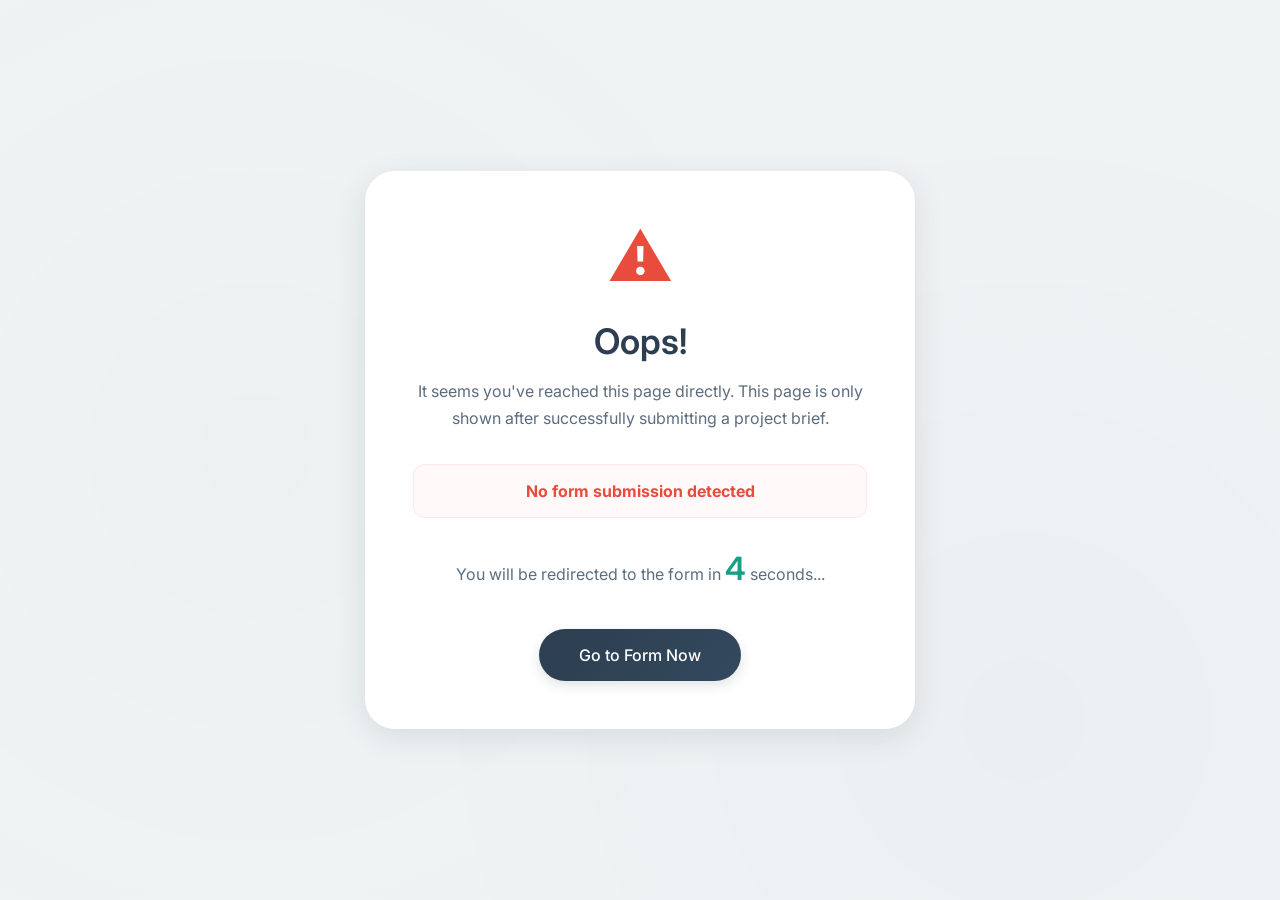
<file: thankyou.html>
<!DOCTYPE html>
<html lang="en">
<head>
    <meta charset="UTF-8">
    <meta name="viewport" content="width=device-width, initial-scale=1.0">
    <title>Thank You | KaynaeroTech</title>
    <link href="https://fonts.googleapis.com/css2?family=Inter:wght@400;500;600;700&display=swap" rel="stylesheet">
    <link rel="stylesheet" href="css/thankyou.css">
</head>
<body>
    <div class="card">
        <!-- Success State -->
        <div id="successState">
            <div class="icon">✅</div>
            <h1>Thank You!</h1>
            <p>Your project brief has been received successfully. We'll review your information and get back to you within 24 hours.</p>
            
            <div class="email-notice">
                <strong>📧 Confirmation Sent</strong>
                <p style="margin-top: 0.5rem;">A copy of your submission has been sent to <strong>kaynaerotech@gmail.com</strong>. We'll contact you shortly.</p>
            </div>
            
            <a href="index.html" class="btn">Submit Another Project</a>
        </div>
        
        <!-- Error State -->
        <div id="errorState" class="hidden">
            <div class="icon icon-error">⚠️</div>
            <h1>Oops!</h1>
            <p>It seems you've reached this page directly. This page is only shown after successfully submitting a project brief.</p>
            
            <div class="error-box">
                <strong>No form submission detected</strong>
            </div>
            
            <p>You will be redirected to the form in <span id="countdown" class="countdown">5</span> seconds...</p>
            
            <a href="index.html" class="btn">Go to Form Now</a>
        </div>
    </div>
    
    <script src="js/thankyou.js"></script>
</body>
</html>
</file>
<file: css/thankyou.css>
* {
    margin: 0;
    padding: 0;
    box-sizing: border-box;
}

:root {
    --primary: #2C3E50;
    --secondary: #16A085;
    --success: #27AE60;
    --danger: #E74C3C;
    --dark: #2C3E50;
    --gray-dark: #5D6D7E;
    --gray: #7F8C8D;
    --light: #F8F9FA;
    --white: #FFFFFF;
    --background: #F0F3F4;
    --gradient: linear-gradient(135deg, #2C3E50, #34495E);
}

body {
    font-family: 'Inter', sans-serif;
    background: var(--background);
    min-height: 100vh;
    display: flex;
    align-items: center;
    justify-content: center;
    padding: 1rem;
    position: relative;
}

body::before {
    content: '';
    position: fixed;
    top: 0;
    left: 0;
    right: 0;
    bottom: 0;
    background: radial-gradient(circle at 20% 50%, rgba(22, 160, 133, 0.02) 0%, transparent 50%),
                radial-gradient(circle at 80% 80%, rgba(44, 62, 80, 0.02) 0%, transparent 50%);
    pointer-events: none;
}

.card {
    background: var(--white);
    border-radius: 30px;
    padding: 3rem;
    text-align: center;
    max-width: 550px;
    width: 100%;
    box-shadow: 0 8px 30px rgba(44, 62, 80, 0.12);
    animation: scaleIn 0.4s ease;
    position: relative;
    z-index: 1;
}

@keyframes scaleIn {
    from { transform: scale(0.95); opacity: 0; }
    to { transform: scale(1); opacity: 1; }
}

.icon {
    font-size: 4rem;
    color: var(--success);
    margin-bottom: 1.5rem;
    animation: gentleBounce 2s infinite ease-in-out;
}

@keyframes gentleBounce {
    0%, 100% { transform: translateY(0); }
    50% { transform: translateY(-5px); }
}

.icon-error {
    color: var(--danger);
}

h1 {
    color: var(--primary);
    margin-bottom: 1rem;
    font-size: 2.2rem;
    font-weight: 600;
}

p {
    color: var(--gray-dark);
    line-height: 1.7;
    margin-bottom: 2rem;
    font-size: 1rem;
}

.btn {
    display: inline-block;
    background: var(--gradient);
    color: var(--white);
    padding: 1rem 2.5rem;
    border-radius: 50px;
    text-decoration: none;
    font-weight: 500;
    transition: all 0.3s ease;
    font-size: 1rem;
    box-shadow: 0 4px 12px rgba(44, 62, 80, 0.15);
    border: none;
    cursor: pointer;
}

.btn:hover {
    transform: translateY(-2px);
    box-shadow: 0 8px 20px rgba(44, 62, 80, 0.2);
}

.email-notice {
    background: linear-gradient(135deg, rgba(22, 160, 133, 0.03), rgba(26, 188, 156, 0.03));
    padding: 1.5rem;
    border-radius: 16px;
    margin: 2rem 0;
    border: 1px solid rgba(22, 160, 133, 0.1);
}

.email-notice strong {
    color: var(--secondary);
    font-weight: 600;
}

.error-box {
    background: rgba(231, 76, 60, 0.03);
    border: 1px solid rgba(231, 76, 60, 0.1);
    color: var(--danger);
    padding: 1rem;
    border-radius: 12px;
    margin-bottom: 1.5rem;
    font-weight: 500;
}

.countdown {
    font-size: 2rem;
    font-weight: 600;
    color: var(--secondary);
    margin: 1rem 0;
}

.hidden {
    display: none !important;
}

@media (max-width: 480px) {
    .card {
        padding: 2rem;
    }
    
    h1 {
        font-size: 1.8rem;
    }
    
    .icon {
        font-size: 3.5rem;
    }
}
</file>
